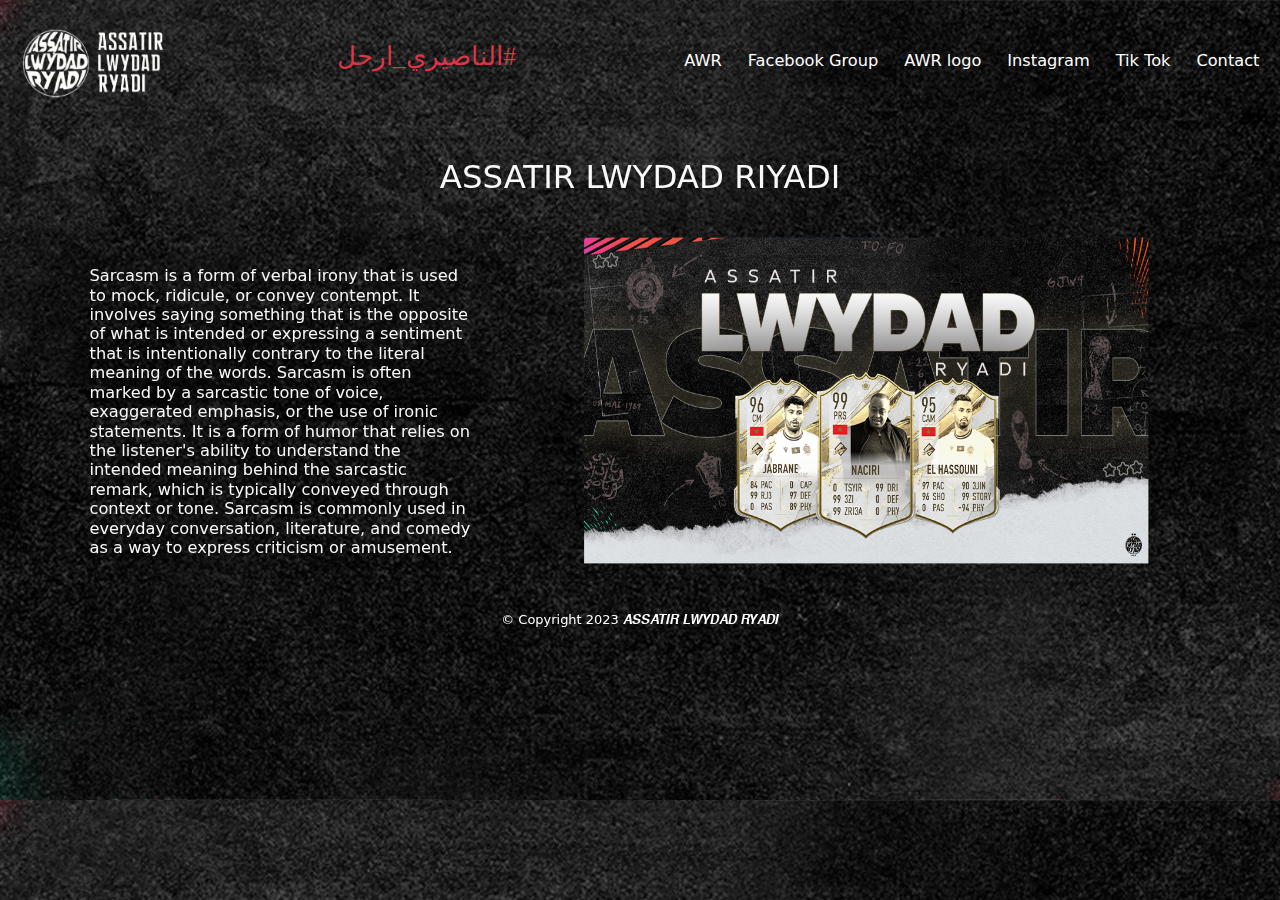
<file: index.html>
<!DOCTYPE html>
<html lang="en">

<head>
    <meta charset="UTF-8">
    <meta name="viewport" content="width=device-width, initial-scale=1.0">
    <title>AWR</title>
    <link rel="stylesheet" href="style.css">
    <link rel="icon" type="image/x-icon" href="img's/favicon.png">
    <link href="bootstrap-5.2.3-dist/css/bootstrap.min.css" rel="stylesheet">
</head>

<body>
    <nav
        class="navbar navbar-expand-lg navbar-dark bg-light text text-light d-flex justify-content-around flex-end p-3 mb-5 bg-dark rounded">
        <a href="https://web.facebook.com/groups/941503977015145"
            style="width: 200px; height: 115px; margin-right: 200px;">
            <img src="img's/logo's/AWR_NAV.png" style="width: 200px; height: 115px; margin-right: 600px;">
        </a>
        <a href="https://web.facebook.com/hashtag/%D8%A7%D9%84%D9%86%D8%A7%D8%B5%D9%8A%D8%B1%D9%8A_%D8%A7%D8%B1%D8%AD%D9%84"
            id="hover-heading">
            <h2 style="font-family: Noto Kufi Arabic; padding-right: 200px;" class="text-danger">الناصيري_ارحل#</h2>
            <audio id="hover-audio" src="mp3\sir f7alk.mp3" preload="auto"></audio>
        </a>
        <div class="d-flex justify-content-end">

            <ul class="navbar-nav mr-auto">
                <li class="nav-item active">
                    <span><a class="nav-link nav-link navbar-brand" href="AWR.html">AWR</a></span>
                </li>
                <li class="nav-item active">
                    <span><a class="nav-link nav-link navbar-brand" href="https://web.facebook.com/groups/509540850665263">Facebook Group</a></span>
                </li>
                <li class="nav-item">
                    <a class="nav-link nav-link navbar-brand" href="DOWNLOAD_LOGO.html">AWR logo</a>
                </li>
                <li class="nav-item">
                    <a class="nav-link navbar-brand"
                        href="https://www.instagram.com/assatir.lwydad.ryadi/">Instagram</a>
                </li>
                <li class="nav-item">
                    <a class="nav-link navbar-brand" href="https://www.tiktok.com/@assatirlwydadryadi">Tik Tok</a>
                </li>
                <li class="nav-item">
                    <a class="nav-link navbar-brand" href="mailto:assatir.lwydad.ryadi@gmail.com">Contact</a>
                </li>
            </ul>
        </div>
    </nav>



    <h1 class="text-light" style="text-align: center;">ASSATIR LWYDAD RIYADI</h1>


    <div class="row" style="margin-right: 150px; margin-top: 50px;">
        <div class="h5 container text text-light col-md-6" id="awr" style="width: 500px;">Sarcasm is a form of verbal
            irony that
            is used to mock,
            ridicule, or convey contempt. It involves saying something that is the opposite of what is intended or
            expressing a sentiment that is intentionally contrary to the literal meaning of the words. Sarcasm is often
            marked by a sarcastic tone of voice, exaggerated emphasis, or the use of ironic statements. It is a form of
            humor that relies on the listener's ability to understand the intended meaning behind the sarcastic remark,
            which is typically conveyed through context or tone. Sarcasm is commonly used in everyday conversation,
            literature, and comedy as a way to express criticism or amusement.
        </div>

        <img src="img's/Cover's/COVER2.png" class="col-md-6">
    </div>




    <script>
        const hoverHeading = document.getElementById('hover-heading');
        const hoverAudio = document.getElementById('hover-audio');

        hoverHeading.addEventListener('mouseenter', () => {
            hoverAudio.play();
        });

        hoverHeading.addEventListener('mouseleave', () => {
            hoverAudio.pause();
            hoverAudio.currentTime = 0;
        });
    </script>
    <footer style="color: white; margin-top: 60px;" class="d-flex justify-content-center">
        <h6>&copy; Copyright 2023 𝑨𝑺𝑺𝑨𝑻𝑰𝑹 𝑳𝑾𝒀𝑫𝑨𝑫 𝑹𝒀𝑨𝑫𝑰</h6>
    </footer>
</body>



</html>
</file>
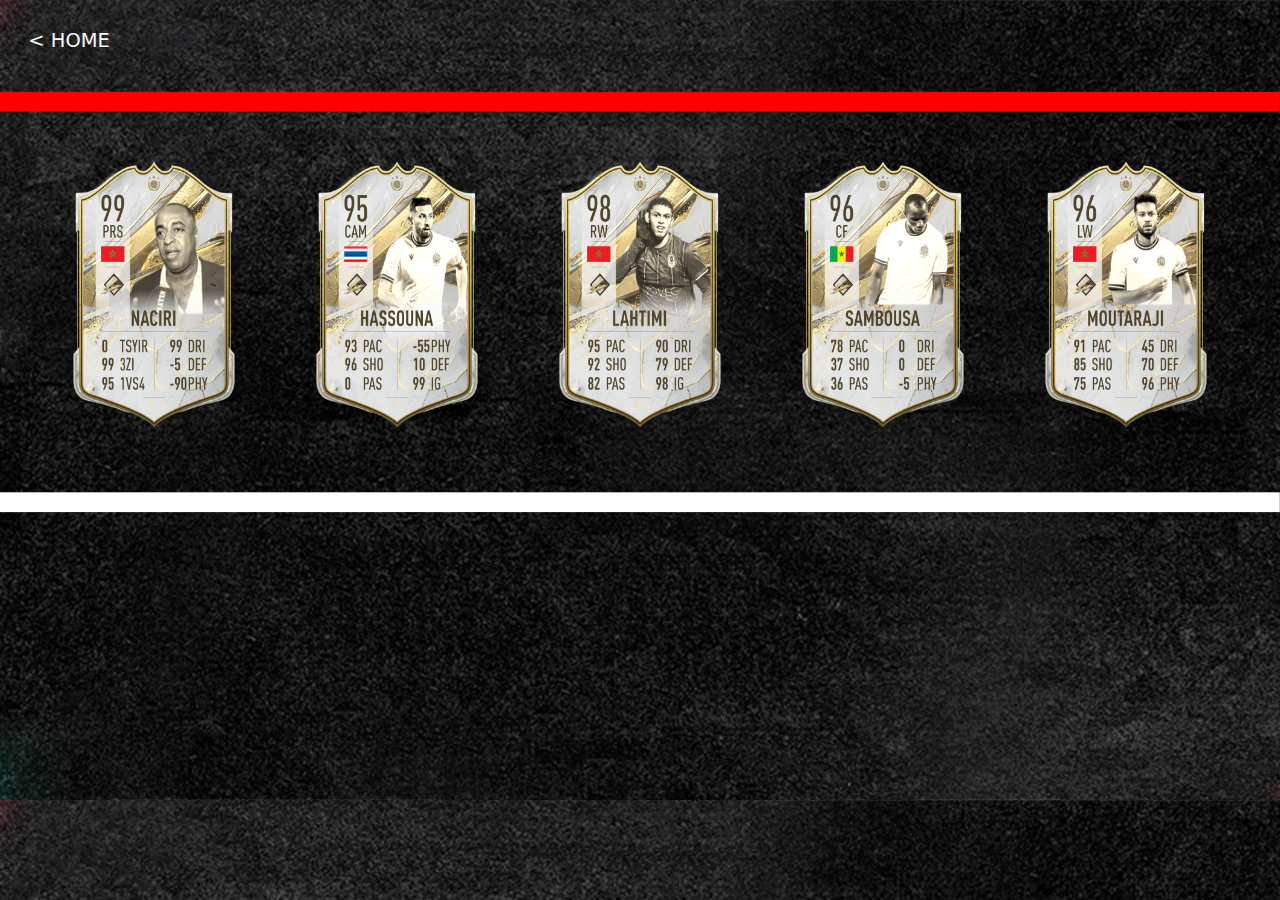
<file: AWR.html>
<!DOCTYPE html>
<html lang="en">

<head>
    <meta charset="UTF-8">
    <meta name="viewport" content="width=device-width, initial-scale=1.0">
    <title>AWR</title>
    <link rel="stylesheet" href="style.css">
    <link rel="icon" type="image/x-icon" href="img's/favicon.png">
    <link href="bootstrap-5.2.3-dist/css/bootstrap.min.css" rel="stylesheet">
</head>

<body>
    <h4 style="padding-top: 35px; padding-left: 35px;"><a href="home.html" style="text-decoration: none;" class="text-light"> < HOME</a> < HOME</h4>
    <div style="width: 100%; background-color: rgb(255, 0, 0); color: rgb(255, 0, 0); margin-top: 50px;" class="">AWR</div>
    <div class="bd">
        <div class="slide-container">
            <span class="slider-span" id="slider-span1"></span>
            <span class="slider-span" id="slider-span2"></span>
            <span class="slider-span" id="slider-span3"></span>
            <span class="slider-span" id="slider-span4"></span>
            <span class="slider-span" id="slider-span5"></span>

            <div class="image-slider">
                <div class="slides-div" id="slide-1">
                    <img src="img's/Card's/NACIRI.png" alt="" class="img" id="img1">
                    <a href="#slider-span1" class="button" id="button-1"></a>
                </div>
                <div class="slides-div" id="slide-2">
                    <img src="img's/Card's/HASSOUNA.png" alt="" class="img" id="img2">
                    <a href="#slider-span2" class="button" id="button-2"></a>
                </div>
                <div class="slides-div" id="slide-3">
                    <img src="img's/Card's/LAHTIMI (1).png" alt="" class="img" id="img3">
                    <a href="#slider-span3" class="button" id="button-3"></a>
                </div>
                <div class="slides-div" id="slide-4">
                    <img src="img's/Card's/SAMBOUSA.png" alt="" class="img" id="img4">
                    <a href="#slider-span4" class="button" id="button-4"></a>
                </div>
                <div class="slides-div" id="slide-5">
                    <img src="img's/Card's/MOUTARAJI.png" alt="" class="img" id="img5">
                    <a href="#slider-span5" class="button" id="button-5"></a>
                </div>
            </div>
            
        </div>
    </div>
    <div style="width: 100%; background-color: rgb(255, 255, 255); color: rgb(255, 255, 255); margin-top: 50px;" class="">AWR</div>
</body>

</html>
</file>
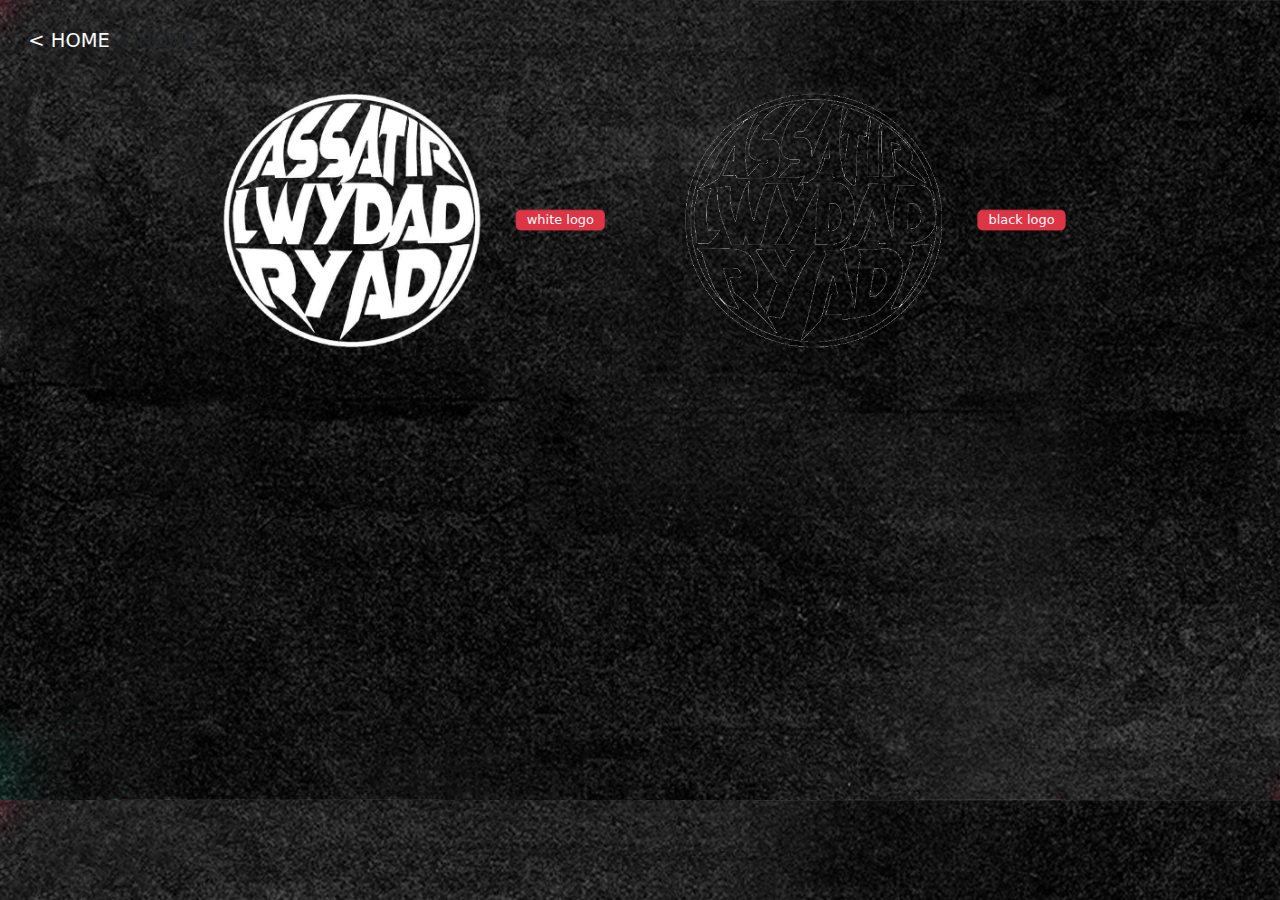
<file: DOWNLOAD_LOGO.html>
<!DOCTYPE html>
<html lang="en">

<head>
    <meta charset="UTF-8">
    <meta name="viewport" content="width=device-width, initial-scale=1.0">
    <title>DOWNLOAD LOGO</title>
    <link rel="stylesheet" href="style.css">
    <link rel="icon" type="image/x-icon" href="img's/favicon.png">
    <link href="bootstrap-5.2.3-dist/css/bootstrap.min.css" rel="stylesheet">
</head>

<body>
    <h4 style="padding-top: 35px; padding-left: 35px;"><a href="home.html" style="text-decoration: none;" class="text-light"> < HOME</a> < HOME</h4>
    <div class="container">
        <div class="row">
            <div class="col-md-6">
                <img src="img's/logo's/AWR LOGO .png" alt="" style="height: 400px; width: 400px;">
                <a class="btn btn-danger navbar-brand text-light" href="img's/logo's/AWR LOGO .png" download="AWR LOGO.png">
                    <img src="img's/logo's/AWR LOGO .png" alt="AWR Logo" style="display: none;">white logo
                </a>
            </div>
            <div class="col-md-6">
                <img src="img's/logo's/BLACK_AWR_LOGO2.png" alt="" style="height: 400px; width: 400px;">
                <a class="btn btn-danger navbar-brand text-light" href="img's/logo's/BLACK_AWR_LOGO2.png"
                    download="BLACK AWR LOGO.png">
                    <img src="img's/logo's/BLACK_AWR_LOGO2.png" alt="AWR Logo" style="display: none;">black logo
                </a>
            </div>
        </div>
    </div>
</body>

</html>
</file>
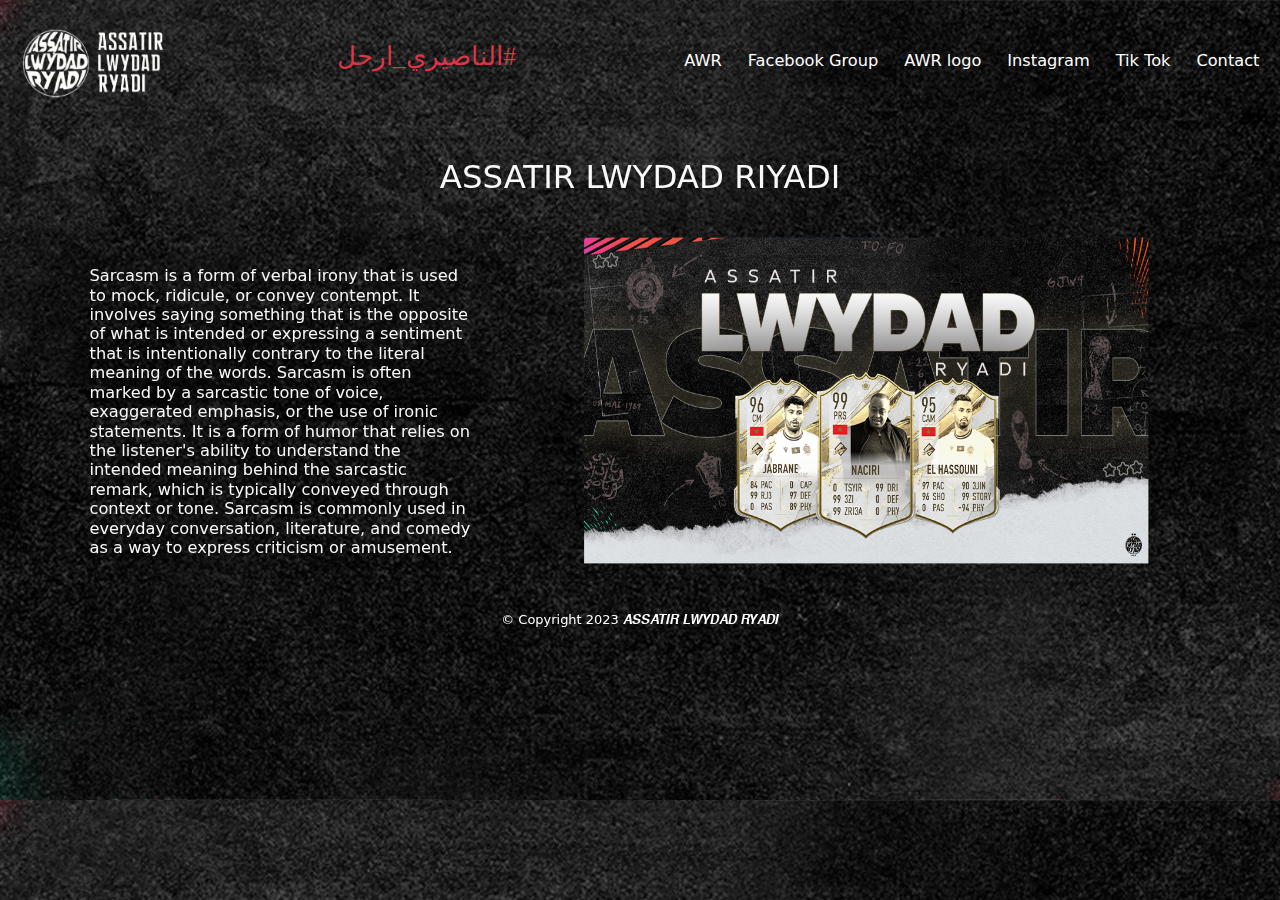
<file: home.html>
<!DOCTYPE html>
<html lang="en">

<head>
    <meta charset="UTF-8">
    <meta name="viewport" content="width=device-width, initial-scale=1.0">
    <title>AWR</title>
    <link rel="stylesheet" href="style.css">
    <link rel="icon" type="image/x-icon" href="img's/favicon.png">
    <link href="bootstrap-5.2.3-dist/css/bootstrap.min.css" rel="stylesheet">
</head>

<body>
    <nav
        class="navbar navbar-expand-lg navbar-dark bg-light text text-light d-flex justify-content-around flex-end p-3 mb-5 bg-dark rounded">
        <a href="https://web.facebook.com/groups/941503977015145"
            style="width: 200px; height: 115px; margin-right: 200px;">
            <img src="img's/logo's/AWR_NAV.png" style="width: 200px; height: 115px; margin-right: 600px;">
        </a>
        <a href="https://web.facebook.com/hashtag/%D8%A7%D9%84%D9%86%D8%A7%D8%B5%D9%8A%D8%B1%D9%8A_%D8%A7%D8%B1%D8%AD%D9%84"
            id="hover-heading">
            <h2 style="font-family: Noto Kufi Arabic; padding-right: 200px;" class="text-danger">الناصيري_ارحل#</h2>
            <audio id="hover-audio" src="mp3\sir f7alk.mp3" preload="auto"></audio>
        </a>
        <div class="d-flex justify-content-end">

            <ul class="navbar-nav mr-auto">
                <li class="nav-item active">
                    <span><a class="nav-link nav-link navbar-brand" href="AWR.html">AWR</a></span>
                </li>
                <li class="nav-item active">
                    <span><a class="nav-link nav-link navbar-brand" href="https://web.facebook.com/groups/509540850665263">Facebook Group</a></span>
                </li>
                <li class="nav-item">
                    <a class="nav-link nav-link navbar-brand" href="DOWNLOAD_LOGO.html">AWR logo</a>
                </li>
                <li class="nav-item">
                    <a class="nav-link navbar-brand"
                        href="https://www.instagram.com/assatir.lwydad.ryadi/">Instagram</a>
                </li>
                <li class="nav-item">
                    <a class="nav-link navbar-brand" href="https://www.tiktok.com/@assatirlwydadryadi">Tik Tok</a>
                </li>
                <li class="nav-item">
                    <a class="nav-link navbar-brand" href="mailto:assatir.lwydad.ryadi@gmail.com">Contact</a>
                </li>
            </ul>
        </div>
    </nav>



    <h1 class="text-light" style="text-align: center;">ASSATIR LWYDAD RIYADI</h1>


    <div class="row" style="margin-right: 150px; margin-top: 50px;">
        <div class="h5 container text text-light col-md-6" id="awr" style="width: 500px;">Sarcasm is a form of verbal
            irony that
            is used to mock,
            ridicule, or convey contempt. It involves saying something that is the opposite of what is intended or
            expressing a sentiment that is intentionally contrary to the literal meaning of the words. Sarcasm is often
            marked by a sarcastic tone of voice, exaggerated emphasis, or the use of ironic statements. It is a form of
            humor that relies on the listener's ability to understand the intended meaning behind the sarcastic remark,
            which is typically conveyed through context or tone. Sarcasm is commonly used in everyday conversation,
            literature, and comedy as a way to express criticism or amusement.
        </div>

        <img src="img's/Cover's/COVER2.png" class="col-md-6">
    </div>




    <script>
        const hoverHeading = document.getElementById('hover-heading');
        const hoverAudio = document.getElementById('hover-audio');

        hoverHeading.addEventListener('mouseenter', () => {
            hoverAudio.play();
        });

        hoverHeading.addEventListener('mouseleave', () => {
            hoverAudio.pause();
            hoverAudio.currentTime = 0;
        });
    </script>
    <footer style="color: white; margin-top: 60px;" class="d-flex justify-content-center">
        <h6>&copy; Copyright 2023 𝑨𝑺𝑺𝑨𝑻𝑰𝑹 𝑳𝑾𝒀𝑫𝑨𝑫 𝑹𝒀𝑨𝑫𝑰</h6>
    </footer>
</body>



</html>
</file>
<file: style.css>
body {
  background-image: url("img\'s/BG.png");
  background-repeat: repeat;
  background-size: 100%;
  font-family: 'Noto Kufi Arabic';
  font-weight: bold;
  font-size: medium;
  height: 0;
  zoom: 0.9; /* Set the initial zoom level to 90% */
    -moz-transform: scale(0.9); /* Firefox */
    -webkit-transform: scale(0.9); /* Safari and Chrome */
    transform: scale(0.9);
    transform-origin: 0 0; /* Set the transform origin to top-left */
    width: 111.111%; /* Counteract the scale by increasing width */
    
}
footer{
  margin-bottom: 1px;
}
body nav a{
  text-decoration: none;
}

body nav div ul li select{
  color: black;
  background-color: rgb(39, 39, 31);
}

body nav div ul li select option{
  color: black;
  background-color: rgb(197, 197, 197);
}
nav {
  background-image: url("img\'s/BG.png");
  background-repeat: repeat;
  background-size: 100%;
  position: static;
}
.nav-item a:hover{
  color: gold;
  transition: 0.5s;
}
#nav-item1 a:hover{
  color: gold;
  transition: 0.5s;
}
.centre{
  background-image: url("img's\Cover's\COVER2.png");
  background-repeat: no-repeat;
  background-size: 100%;
}
.bd {
  padding-top: 230px;
  padding-bottom: 190px;
}


#current_awr{
  padding-top: 480px;
}

#awr{
  padding-top: 35px;
}

.slide-container {
  width: 100%;
  height: 100%;
  display: flex;
  align-items: center;
  overflow: hidden;
  position: static;
}

.image-slider {
  width: 100%;
  height: 600px;
  position: absolute;
  left: 0;
  display: flex;
  justify-content: center;
  align-items: center;
  transition: 1s;
}

.slides-div {
  display: flex;
  align-items: center;
  justify-content: center;
  margin: 0 30px;
}

.img {
  position: relative;
  width: 240px;
  height: 370px;
  transition: 0.5s;
}

.button {
  position: absolute;
  width: 240px;
  height: 370px;
  transition: 0.5s;
}

#slider-span1:target~.image-slider #img1,
#slider-span1:target~.image-slider #button-1 {
  width: 380px;
  height: 585px;
  background-color: transparent;
}

#slider-span2:target~.image-slider #img2,
#slider-span2:target~.image-slider #button-2 {
  width: 380px;
  height: 585px;
  background-color: transparent;
}

#slider-span3:target~.image-slider #img3,
#slider-span3:target~.image-slider #button-3 {
  width: 380px;
  height: 585px;
  background-color: transparent;
}

#slider-span4:target~.image-slider #img4,
#slider-span4:target~.image-slider #button-4 {
  width: 380px;
  height: 585px;
  background-color: transparent;
}

#slider-span5:target~.image-slider #img5,
#slider-span5:target~.image-slider #button-5 {
  width: 380px;
  height: 585px;
  background-color: transparent;
}

#slider-span1:target~.image-slider {
  left: 20%;
}

#slider-span2:target~.image-slider {
  left: 0%;
}

#slider-span3:target~.image-slider {
  left: -20%;
}

#slider-span4:target~.image-slider {
  left: -20%;
}

#slider-span5:target~.image-slider {
  left: -20%;
}
</file>
